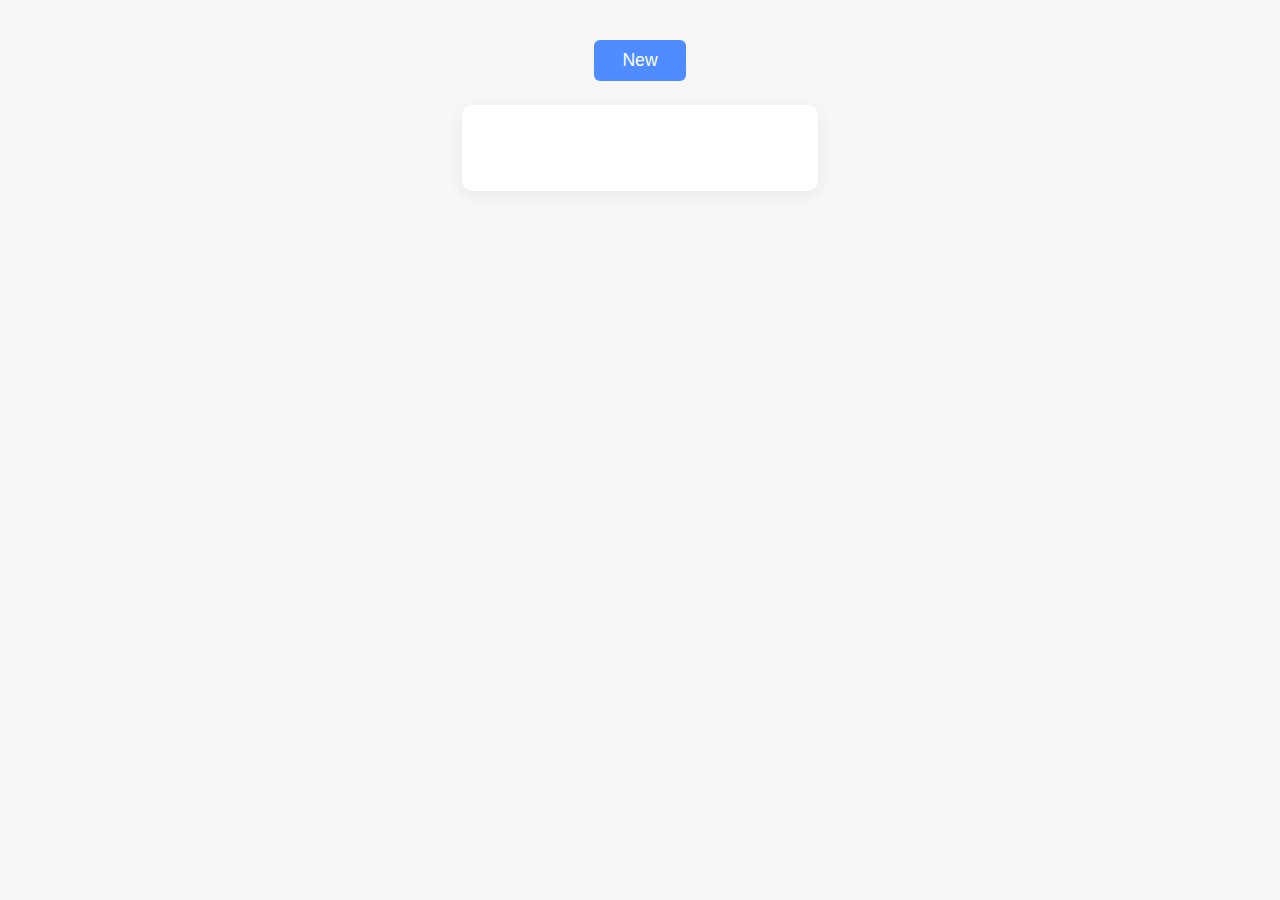
<file: cell03/ex03/index.html>
<!DOCTYPE html>
<html lang="en">
<head>
  <meta charset="UTF-8">
  <title>To do or not to do</title>
  <style>
    body {
      background: #f7f7f7;
      font-family: Arial, sans-serif;
      display: flex;
      flex-direction: column;
      align-items: center;
      margin: 0;
      padding: 40px 0;
    }
    #new-btn {
      padding: 10px 28px;
      font-size: 1.1em;
      border-radius: 6px;
      border: none;
      background: #4f8cff;
      color: #fff;
      cursor: pointer;
      margin-bottom: 24px;
      transition: background 0.2s;
    }
    #new-btn:hover {
      background: #2563c9;
    }
    #ft_list {
      background: #fff;
      min-width: 320px;
      min-height: 60px;
      border-radius: 10px;
      box-shadow: 0 4px 16px #0001;
      padding: 18px 18px 8px 18px;
      display: flex;
      flex-direction: column-reverse;
      gap: 10px;
    }
    .todo {
      background: #e7f0ff;
      padding: 10px 14px;
      border-radius: 6px;
      font-size: 1.1em;
      cursor: pointer;
      transition: background 0.2s;
      word-break: break-word;
    }
    .todo:hover {
      background: #ffd6d6;
    }
  </style>
</head>
<body>
  <button id="new-btn">New</button>
  <div id="ft_list"></div>
  <script src="todo.js"></script>
</body>
</html>
</file>
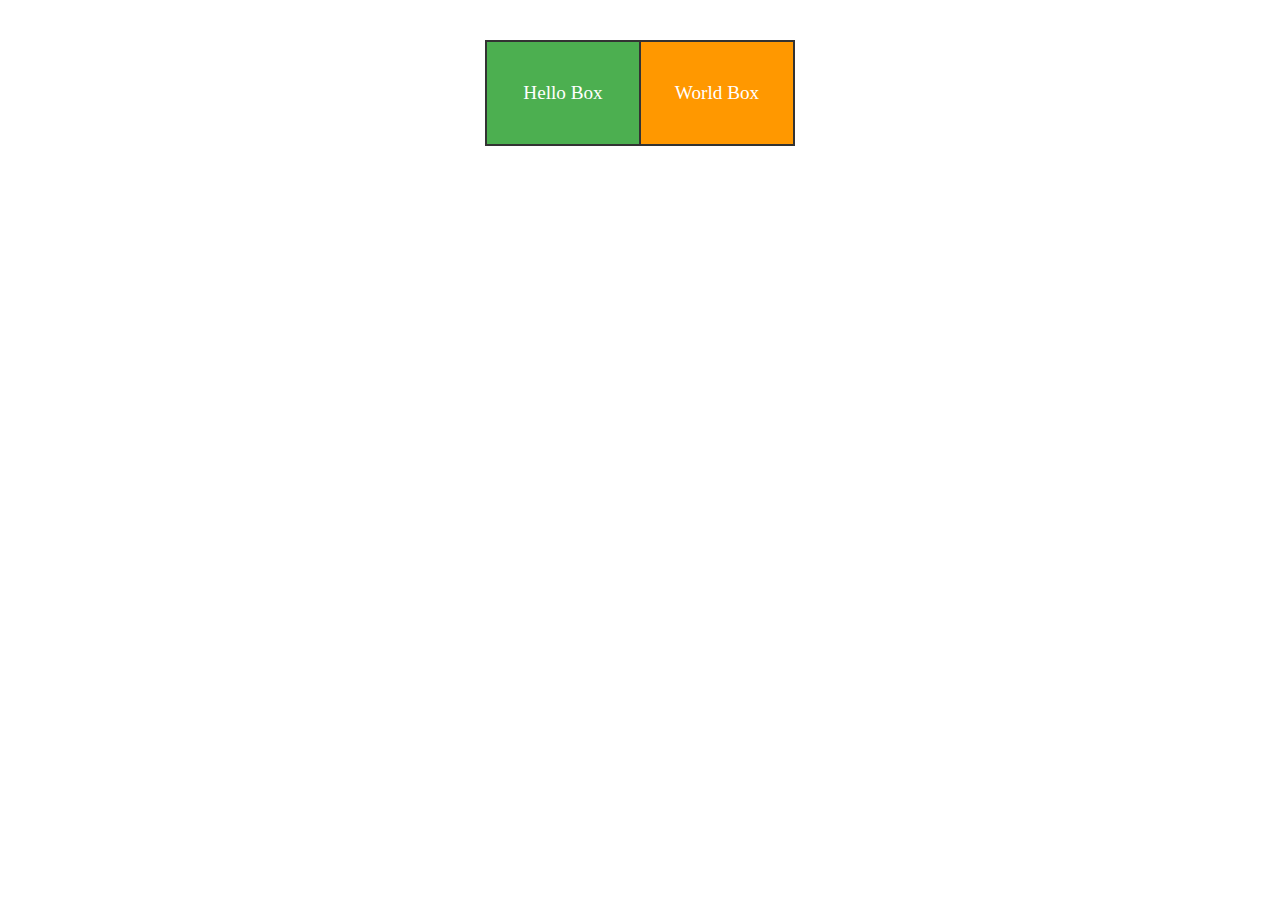
<file: cell01/ex05/tab.html>
<!DOCTYPE html>
<html lang="en">
<head>
    <meta charset="UTF-8">
    <title>Tab</title>
    <style>
        table {
            border-collapse: collapse;
            margin: 40px auto;
        }
        td {
            width: 150px;
            height: 100px;
            text-align: center;
            vertical-align: middle;
            font-size: 1.2em;
            color: white;
            border: 2px solid #333;
        }
        .box1 {
            background-color: #4CAF50;
        }
        .box2 {
            background-color: #FF9800;
        }
    </style>
</head>
<body>
    <table>
        <tr>
            <td class="box1">Hello Box</td>
            <td class="box2">World Box</td>
        </tr>
    </table>
</body>
</html>
</file>
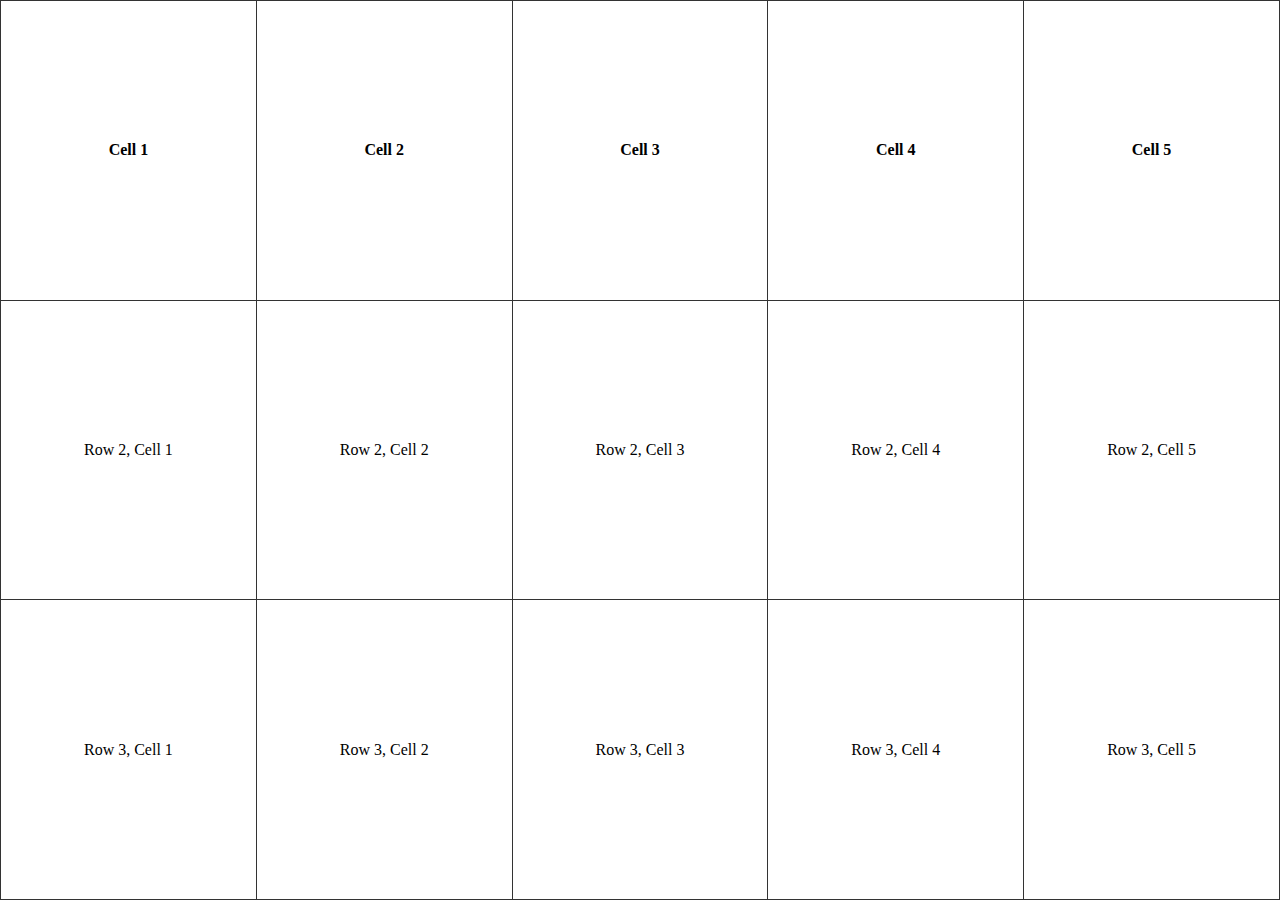
<file: cell01/ex06/responsive.html>
<!DOCTYPE html>
<html lang="en">
<head>
  <meta charset="UTF-8">
  <title>Responsive Table</title>
  <style>
    html, body {
      height: 100%;
      margin: 0;
      padding: 0;
    }
    body {
      min-height: 100vh;
      min-width: 100vw;
      box-sizing: border-box;
      display: flex;
      align-items: stretch;
      justify-content: stretch;
    }
    table {
      width: 100vw;
      height: 100vh;
      border-collapse: collapse;
      table-layout: fixed;
    }
    th, td {
      border: 1px solid #333;
      padding: 1em;
      text-align: center;
      word-break: break-word;
    }
    @media (max-width: 600px) {
      th, td {
        padding: 0.5em;
        font-size: 0.9em;
      }
    }
  </style>
</head>
<body>
  <table>
    <tr>
      <th>Cell 1</th>
      <th>Cell 2</th>
      <th>Cell 3</th>
      <th>Cell 4</th>
      <th>Cell 5</th>
    </tr>
    <tr>
      <td>Row 2, Cell 1</td>
      <td>Row 2, Cell 2</td>
      <td>Row 2, Cell 3</td>
      <td>Row 2, Cell 4</td>
      <td>Row 2, Cell 5</td>
    </tr>
    <tr>
      <td>Row 3, Cell 1</td>
      <td>Row 3, Cell 2</td>
      <td>Row 3, Cell 3</td>
      <td>Row 3, Cell 4</td>
      <td>Row 3, Cell 5</td>
    </tr>
  </table>
</body>
</html>
</file>
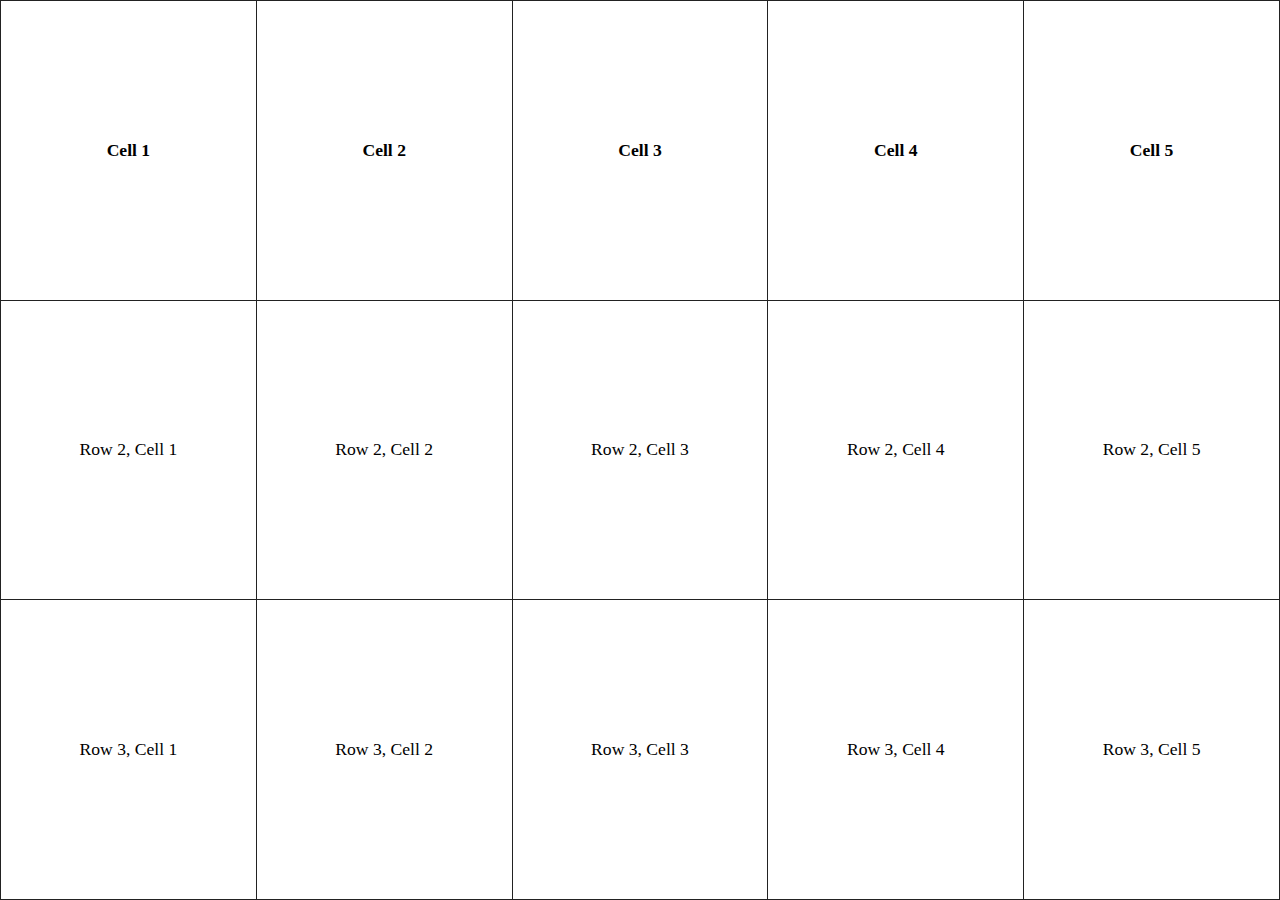
<file: cell02/ex00/responsive.html>
<!DOCTYPE html>
<html lang="en">
<head>
  <meta charset="UTF-8">
  <title>Responsive Table</title>
  <style>
    html, body {
      height: 100%;
      margin: 0;
      padding: 0;
    }
    body {
      width: 100vw;
      height: 100vh;
      margin: 0;
      padding: 0;
      box-sizing: border-box;
      display: flex;
      align-items: stretch;
      justify-content: stretch;
    }
    table {
      width: 100vw;
      height: 100vh;
      border-collapse: collapse;
      table-layout: fixed;
    }
    th, td {
      border: 1px solid #222;
      padding: 1em;
      text-align: center;
      word-break: break-word;
      font-size: 1.1em;
    }
    @media (max-width: 600px) {
      th, td {
        padding: 0.5em;
        font-size: 0.9em;
      }
    }
  </style>
</head>
<body>
  <table>
    <tr>
      <th>Cell 1</th>
      <th>Cell 2</th>
      <th>Cell 3</th>
      <th>Cell 4</th>
      <th>Cell 5</th>
    </tr>
    <tr>
      <td>Row 2, Cell 1</td>
      <td>Row 2, Cell 2</td>
      <td>Row 2, Cell 3</td>
      <td>Row 2, Cell 4</td>
      <td>Row 2, Cell 5</td>
    </tr>
    <tr>
      <td>Row 3, Cell 1</td>
      <td>Row 3, Cell 2</td>
      <td>Row 3, Cell 3</td>
      <td>Row 3, Cell 4</td>
      <td>Row 3, Cell 5</td>
    </tr>
  </table>
</body>
</html>
</file>
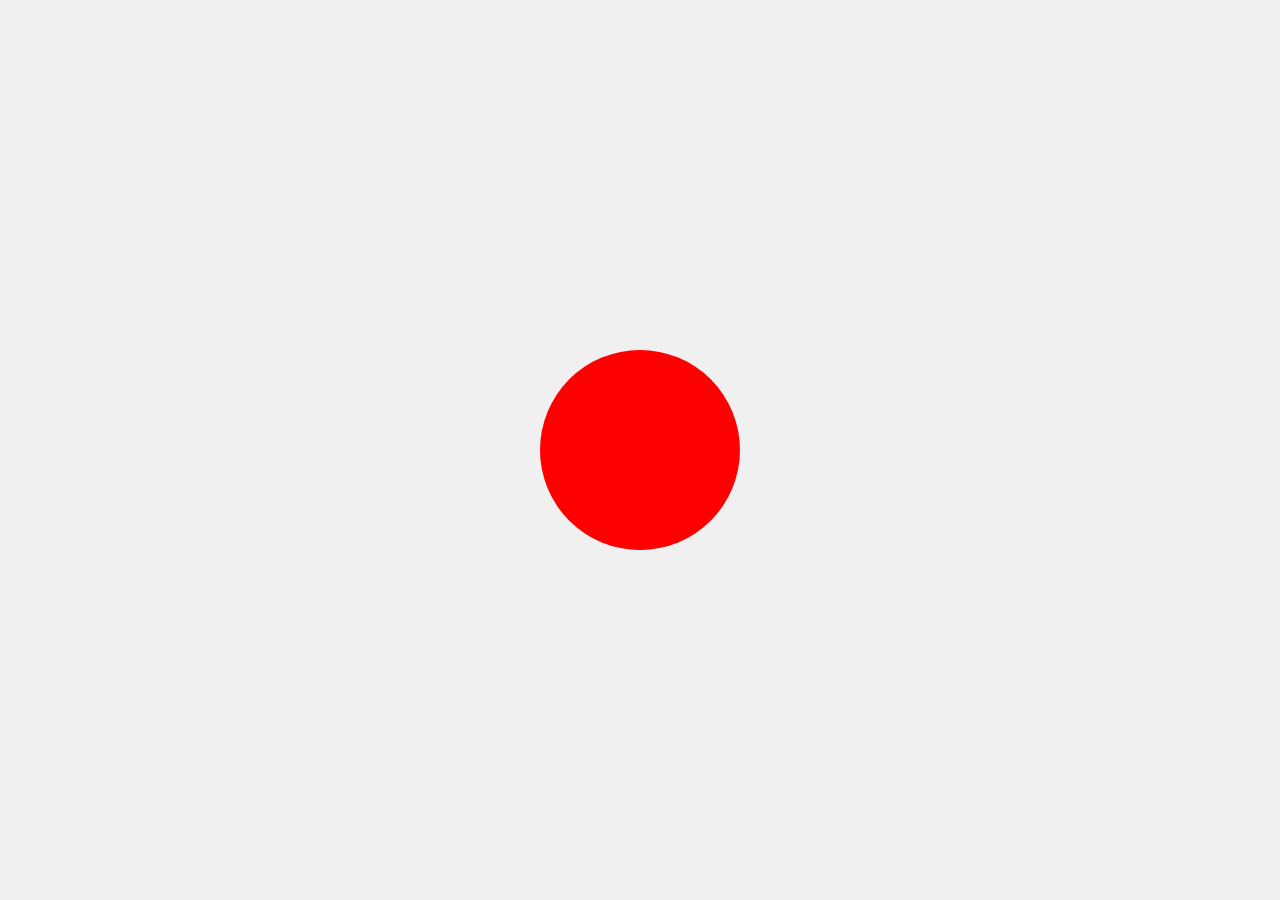
<file: cell03/ex01/balloon.html>
<!DOCTYPE html>
<html lang="en">
<head>
  <meta charset="UTF-8">
  <title>Explode this balloon</title>
  <style>
    body {
      background: #f0f0f0;
      height: 100vh;
      margin: 0;
      display: flex;
      justify-content: center;
      align-items: center;
    }
    #balloon {
      width: 200px;
      height: 200px;
      background: red;
      border-radius: 50%;
      transition: all 0.2s;
      cursor: pointer;
      display: flex;
      justify-content: center;
      align-items: center;
      user-select: none;
    }
  </style>
</head>
<body>
  <div id="balloon"></div>
  <script>
    const balloon = document.getElementById('balloon');
    const colors = ['red', 'green', 'blue'];
    let colorIndex = 0;
    let size = 200;

    function setBalloon() {
      balloon.style.width = size + 'px';
      balloon.style.height = size + 'px';
      balloon.style.background = colors[colorIndex];
    }

    balloon.addEventListener('click', function() {
      size += 10;
      colorIndex = (colorIndex + 1) % colors.length;
      if (size > 420) {
        size = 200;
        colorIndex = 0;
      }
      setBalloon();
    });

    balloon.addEventListener('mouseleave', function() {
      size -= 5;
      if (size < 200) size = 200;
      colorIndex = (colorIndex - 1 + colors.length) % colors.length;
      setBalloon();
    });

    setBalloon();
  </script>
</body>
</html>
</file>
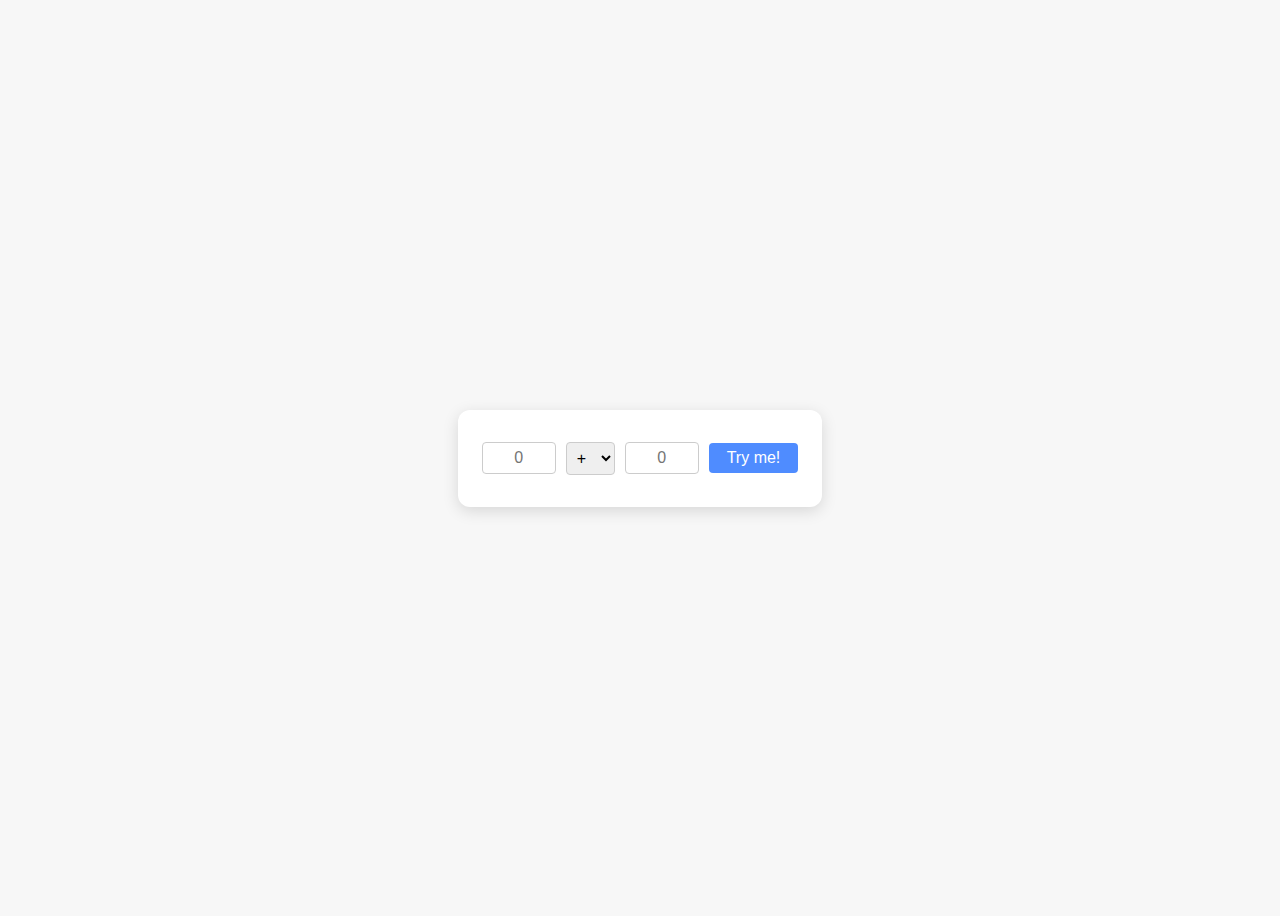
<file: cell03/ex02/calc.html>
<!DOCTYPE html>
<html lang="en">
<head>
  <meta charset="UTF-8">
  <title>It's over 9000 Calculator</title>
  <style>
    body {
      font-family: Arial, sans-serif;
      background: #f7f7f7;
      display: flex;
      justify-content: center;
      align-items: center;
      height: 100vh;
    }
    .calc-container {
      background: #fff;
      padding: 32px 24px;
      border-radius: 12px;
      box-shadow: 0 4px 16px #0002;
      display: flex;
      gap: 10px;
      align-items: center;
    }
    input[type="text"] {
      width: 60px;
      padding: 6px;
      border-radius: 4px;
      border: 1px solid #ccc;
      text-align: center;
      font-size: 1em;
    }
    select {
      padding: 6px;
      border-radius: 4px;
      border: 1px solid #ccc;
      font-size: 1em;
    }
    input[type="submit"] {
      padding: 6px 18px;
      border-radius: 4px;
      border: none;
      background: #4f8cff;
      color: #fff;
      font-size: 1em;
      cursor: pointer;
      transition: background 0.2s;
    }
    input[type="submit"]:hover {
      background: #2563c9;
    }
  </style>
</head>
<body>
  <form class="calc-container" id="calcForm" autocomplete="off">
    <input type="text" id="left" placeholder="0">
    <select id="operator">
      <option value="+">+</option>
      <option value="-">-</option>
      <option value="*">*</option>
      <option value="/">/</option>
      <option value="%">%</option>
    </select>
    <input type="text" id="right" placeholder="0">
    <input type="submit" value="Try me!">
  </form>
  <script>
    function isPositiveInteger(value) {
      return /^\d+$/.test(value);
    }

    function showAlert(msg) {
      alert(msg);
    }

    document.getElementById('calcForm').onsubmit = function(e) {
      e.preventDefault();
      const left = document.getElementById('left').value.trim();
      const right = document.getElementById('right').value.trim();
      const op = document.getElementById('operator').value;

      if (!isPositiveInteger(left) || !isPositiveInteger(right)) {
        showAlert('Error :(');
        return;
      }

      const a = parseInt(left, 10);
      const b = parseInt(right, 10);

      if ((op === '/' || op === '%') && b === 0) {
        showAlert("It's over 9000!");
        console.log("It's over 9000!");
        return;
      }

      let result;
      switch(op) {
        case '+': result = a + b; break;
        case '-': result = a - b; break;
        case '*': result = a * b; break;
        case '/': result = a / b; break;
        case '%': result = a % b; break;
      }
      showAlert(result);
      console.log(result);
    };

    setInterval(function() {
      alert('Please, use me...');
    }, 30000);
  </script>
</body>
</html>
</file>
